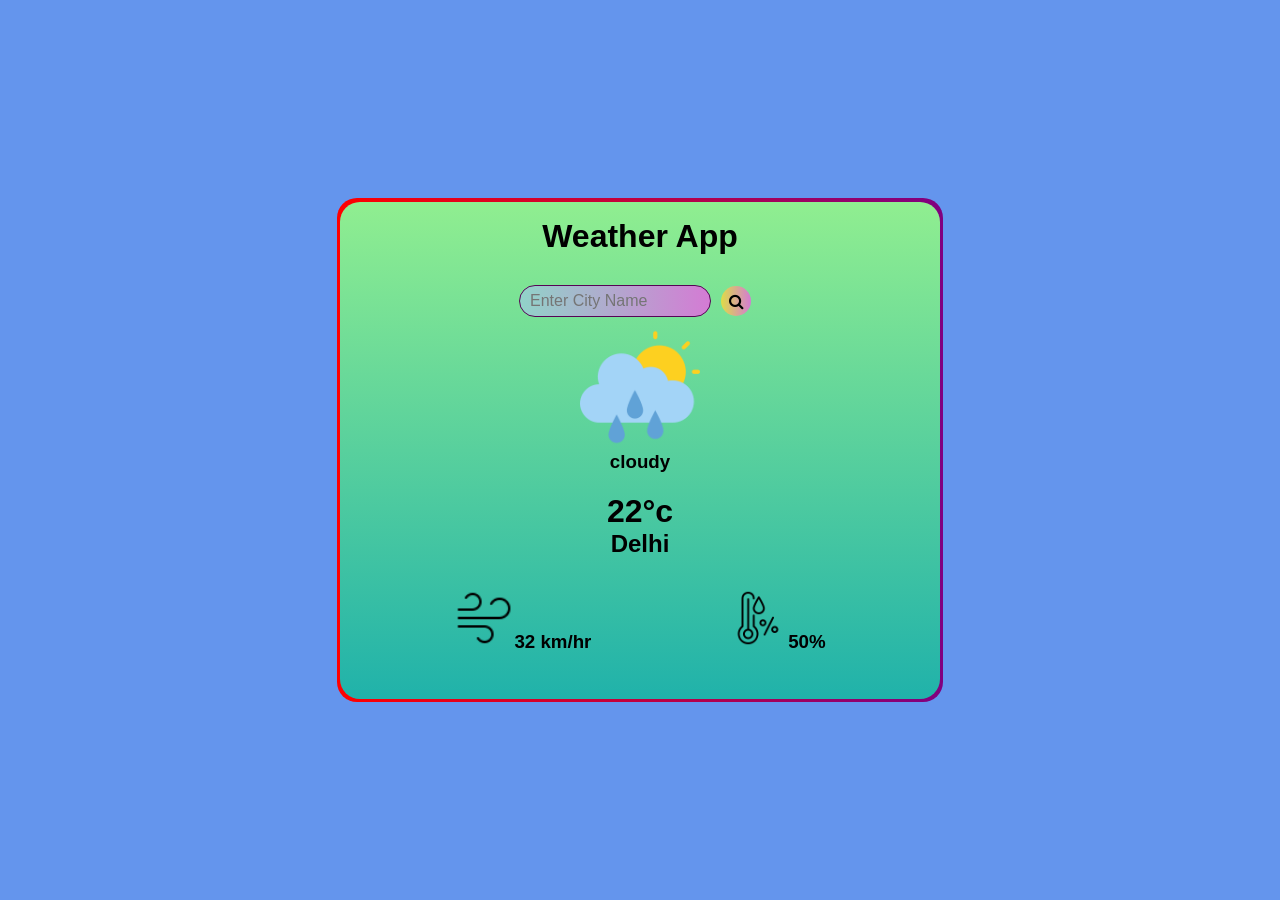
<file: index.html>
<!DOCTYPE html>
<html lang="en">
<head>
    <meta charset="UTF-8">
    <meta name="viewport" content="width=device-width, initial-scale=1.0">
    <title>Document</title>
    <link rel="stylesheet" href="./weather.css">
    <link rel="stylesheet" href="https://cdnjs.cloudflare.com/ajax/libs/font-awesome/4.7.0/css/font-awesome.min.css">

</head>
<body>
    <div class="container">
        <div class="box">
         <h1>Weather App</h1>
         <div class="header">
            <input type="text" placeholder="enter city name" spellcheck="false" id="input">
           <i class="fa fa-search" id="search" onclick="clearInput()"></i>

            <h2 class="city"></h2>
         </div>
         <div class="center">
               <img src="./images/rain App img.png" class="weather-icon" height="120px" width="120px">
                <h3 class="status">cloudy</h3>
                <h1 class="temp">22°c</h1>
                <h2 class="city">Delhi</h2>
         </div>

         <div class="footer">

            <h3><img src="./images/wind new App.png" alt="" height="60px" width="60px" >32 km/hr</h3>
            <h3><img src="./images/humidity new App.png" alt="" height="60px" width="60px">50%</h3>
            
         </div>

        </div>
    </div>

    <script src="./weather.js"></script>
</body>
</html>
</file>
<file: weather.css>
*{
    margin: 0;
    padding: 0;
    font-family:Arial, Helvetica, sans-serif;
}

body{
    height:100vh;
    width: full;
    background-color: cornflowerblue;
    display: flex;
    align-items: center;
    align-content: center;
    justify-content: center;
}

.container{
    width: 600px;
    border-radius: 20px;
    background: linear-gradient(to right, red, purple);
    text-align: center;
    padding: 0.2rem;

}

.box{

    background:linear-gradient(#90EE90,#20B2AA);
    padding: 1rem;    

    border-radius: 20px;
    height: fit-content;
}

.header{
    display: flex;
    align-items: center;
    justify-content: center;
    margin: 20px 0 0;
    padding:10px;
    width: auto;
    gap: 10px;
}
.header input{
    position: relative;
    width: 180px;
    border-radius: 20px;
    height:30px;
    border:1px solid rgb(86, 4, 86);
    background: linear-gradient(to right, rgb(145, 211, 201), rgb(212, 123, 212));
    padding-left: 10px;
    outline: none;
    color:rgb(40, 3, 40);
    font-size: medium;
    text-transform:capitalize;

}
.header i{
    background-color: transparent;
    border-style: none;
    height: 30px;
    width: 30px;
    border-radius: 50%;
    background: linear-gradient(to right, rgb(222, 220, 71), rgb(212, 123, 212));
    display: flex;
    align-items: center;
    justify-content: center;
    cursor: pointer;
}

.center h1{
    margin: 20px 0 0;
}
.footer{
    flex: 1;
    display: flex;
    align-items: center;
    justify-content: space-around;
    padding: 30px;
}
</file>
